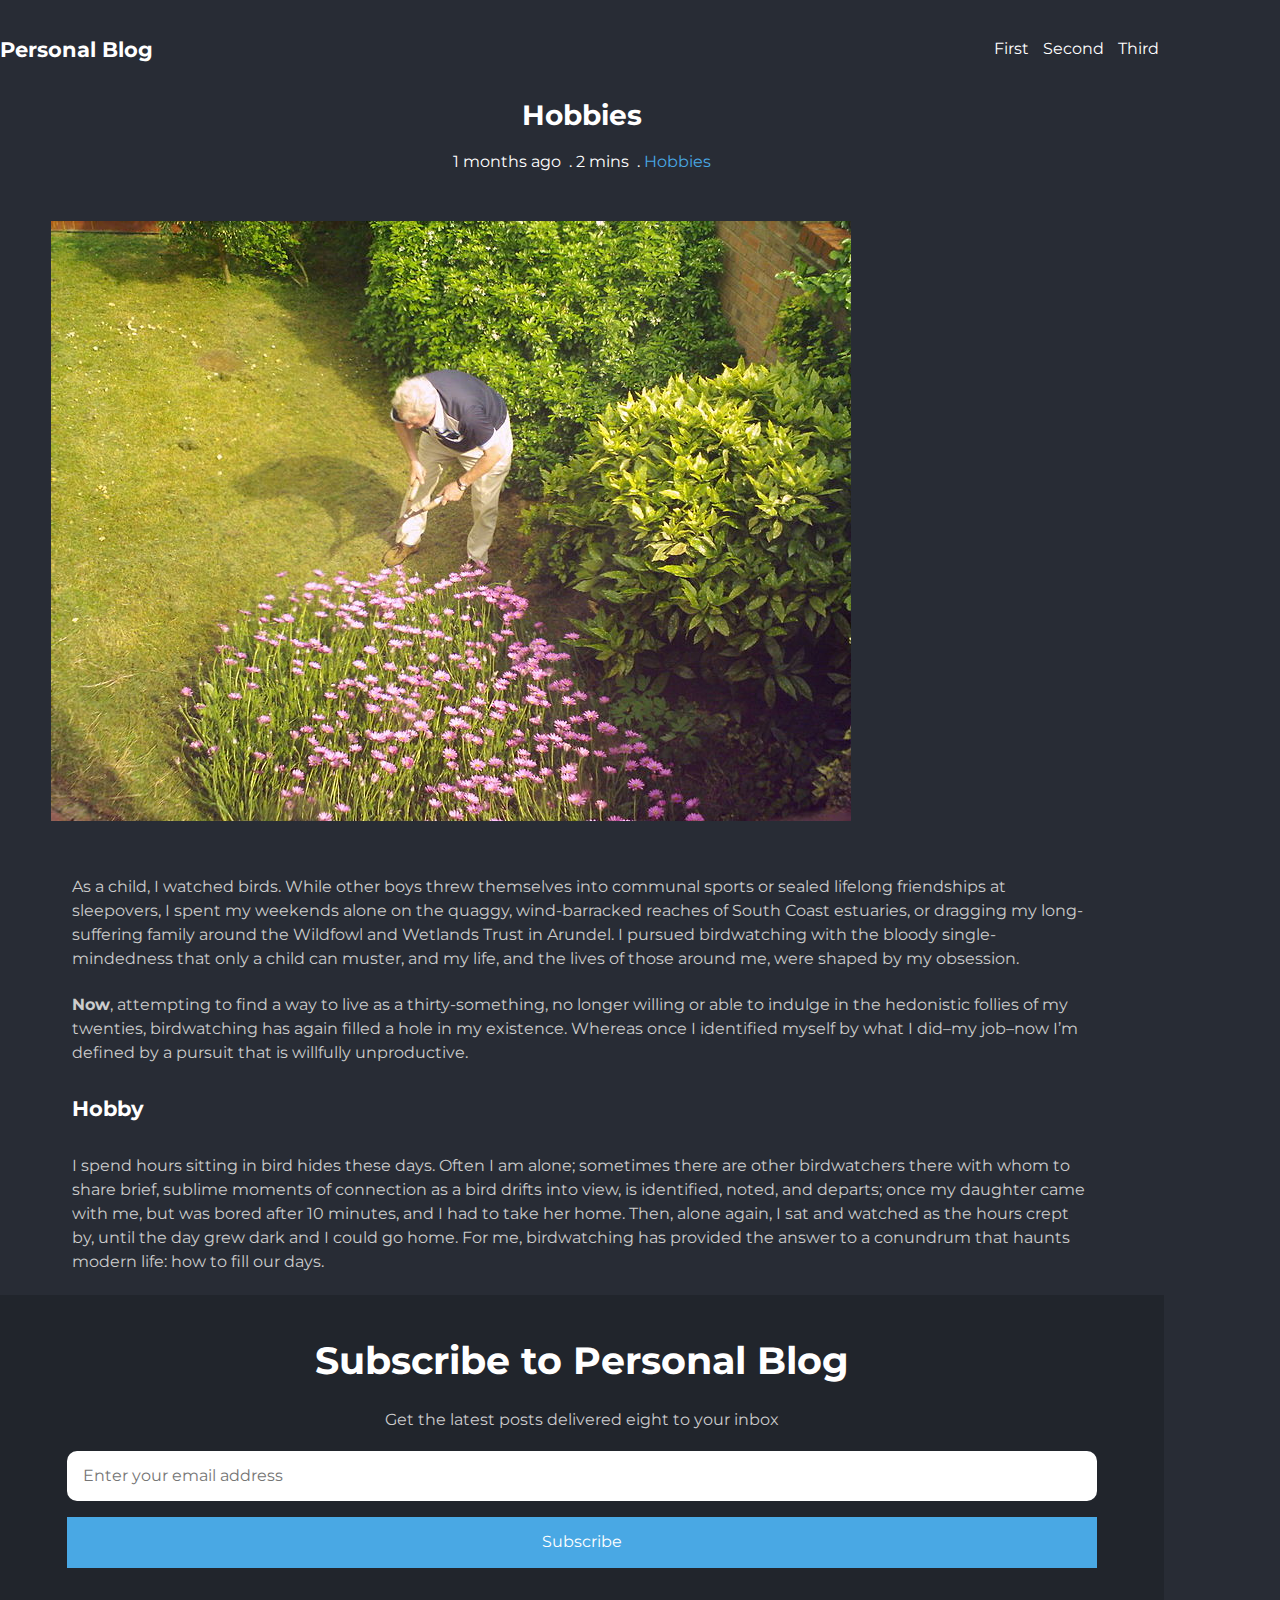
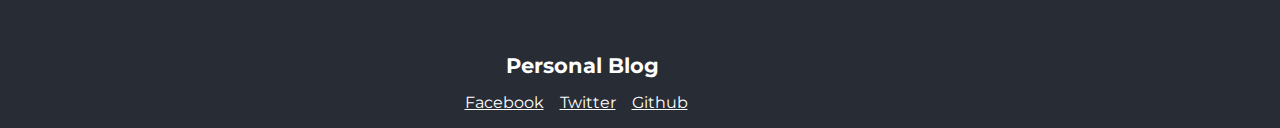
<file: post.html>
<!DOCTYPE html>
<html lang="en">
  <head>
    <meta charset="UTF-8" />
    <meta name="viewport" content="width=device-width, initial-scale=1.0" />
    <meta http-equiv="X-UA-Compatible" content="ie=edge" />
    <title>Personal Blog - Hobbies</title>
    <link
      href="https://fonts.googleapis.com/css?family=Montserrat:400,600,700&display=swap"
      rel="stylesheet"
    />
    <link rel="stylesheet" href="./style/main.css" />
    <link rel="stylesheet" href="./style/post.css" />
  </head>
  <body>
    <header class="header">
      <nav class="nav">
        <a href="./index.html" class="logo">Personal Blog</a>

        <div class="nav-links">
          <a href="#">First</a>
          <a href="#">Second</a>
          <a href="#">Third</a>
        </div>
      </nav>
    </header>

    <article class="blog-post-intro">
      <header>
        <h1 class="post-title">Hobbies</h1>
        <p class="post-metadata">
          <span class="post-date">1 months ago</span>
          <span class="post-reading-durations">2 mins</span>
          <span class="post-category">Hobbies</span>
        </p>
        <img src="./images/hobbies1.jpg" alt="" />
      </header>

      <section>
        <p>
          As a child, I watched birds. While other boys threw themselves into
          communal sports or sealed lifelong friendships at sleepovers, I spent
          my weekends alone on the quaggy, wind-barracked reaches of South Coast
          estuaries, or dragging my long-suffering family around the Wildfowl
          and Wetlands Trust in Arundel. I pursued birdwatching with the bloody
          single-mindedness that only a child can muster, and my life, and the
          lives of those around me, were shaped by my obsession.
        </p>
        <p>
          <b>Now</b>, attempting to find a way to live as a thirty-something, no longer
          willing or able to indulge in the hedonistic follies of my twenties,
          birdwatching has again filled a hole in my existence. Whereas once I
          identified myself by what I did–my job–now I’m defined by a pursuit
          that is willfully unproductive.
        </p>
      </section>

      <section>
        <h3>
          Hobby
        </h3>
        <p>
          I spend hours sitting in bird hides these days. Often I am alone;
          sometimes there are other birdwatchers there with whom to share brief,
          sublime moments of connection as a bird drifts into view, is
          identified, noted, and departs; once my daughter came with me, but was
          bored after 10 minutes, and I had to take her home. Then, alone again,
          I sat and watched as the hours crept by, until the day grew dark and I
          could go home. For me, birdwatching has provided the answer to a
          conundrum that haunts modern life: how to fill our days.
        </p>
      </section>
    </article>

    <section class="subscription-call">
      <h3>
        Subscribe to Personal Blog
      </h3>
      <p>
        Get the latest posts delivered eight to your inbox
      </p>
      <div class="email-field">
        <input type="email" placeholder="Enter your email address" />
        <button>Subscribe</button>
      </div>
    </section>

    <footer class="footer">
      <a href="/" class="logo">Personal Blog</a>

      <div class="social-links">
        <a href="#">Facebook</a>
        <a href="#">Twitter</a>
        <a href="#">Github</a>
      </div>
    </footer>
  </body>
</html>
</file>
<file: style/post.css>
.blog-post-intro header *:not(img) {
  text-align: center;
}

.blog-post-intro header img {
  margin-bottom: var(--size-scale-2);
  margin-top: var(--size-scale-2);
}

.blog-post-intro section {
  color: var(--gray);
  line-height: 1.5;
  padding: 0 var(--size-scale-1);
}

.blog-post-intro h3 {
  color: var(--white);
  font-size: var(--size-scale-1);
}
</file>
<file: style/main.css>
@import url('./global.css');
@import url('./header.css');
@import url('./normalize.min.css');

.featured-post {
  position: relative;
  text-align: center;
}

.featured-post .tag {
  background-color: var(--light-blue);
  border-radius: 25px;
  font-size: 0.76rem;
  right: 40px;
  padding: 0.317rem;
  position: absolute;
  top: 10px;
}

.featured-post img {
  width: 250px;
}

.featured-post figcaption {
  font-size: 0.874rem;
  margin: var(--base-rem) auto;
}

.blog-post-intro .post-title,
.blog-post-intro .post-metadata,
.blog-post-intro .post-content-intro,
.blog-post-intro .read-more,
.subscription-call > * {
  margin-left: var(--base-rem);
}

.blog-post-intro {
  margin: var(--size-scale-1) auto;
}

.blog-post-intro .post-title {
  font-size: var(--size-scale-1);
}

.post-content-intro .post-metadata {
  color: var(--gray);
  font-size: 0.75rem;
  font-weight: 700;
  text-transform: uppercase;
  padding-right: 0.5rem;
}

.blog-post-intro .post-metadata *:not(:last-child)::after {
  content: '.';
  padding-left: 0.5rem;
  transform: translateY(-3px);
}

.blog-post-intro .post-category {
  color: var(--light-blue);
}

.blog-post-intro .post-content-intro {
  color: var(--gray);
  border-bottom: 1px solid var(--neutral-gray);
  line-height: 1.2;
  padding-bottom: var(--base-rem);
}

.blog-post-intro .read-more {
  color: var(--light-blue);
  font-size: 0.75rem;
  font-weight: 700;
  text-transform: uppercase;
}

.subscription-call {
  background-color: var(--black);
  margin: var(--size-scale-1) 0;
  padding: var(--base-rem);
  text-align: center;
}

.subscription-call > p {
  color: var(--gray);
}

.email-field {
  display: flex;
  flex-direction: column;
}

.email-field input {
  border: 0;
  border-radius: 10px;
  outline: 0;
  padding: var(--base-rem);
}

.email-field button {
  background: var(--light-blue);
  border: 0;
  color: var(--white);
  margin: var(--base-rem) 0;
  padding: var(--base-rem);
}

.footer {
  align-items: center;
  display: flex;
  flex-direction: column;
  padding: var(--base-rem);
}

.social-links a {
  text-decoration: underline;
  padding-right: 0.75rem;
}

.nav {
  align-items: center;
  display: flex;
  justify-content: space-between;
}

.featured {
  display: grid;
  margin: var(--size-scale-1) auto;
}

.featured-post .tag {
  right: 10px;
}

.featured-post img {
  width: auto;
}

.blog-post-intro {
  margin: var(--size-scale-1) var(--size-scale-3);
}

.blog-post-intro .post-title {
  font-size: var(--size-scale-2);
}

.blog-post-intro .post-title,
.blog-post-intro .post-metadata,
.blog-post-intro .post-content-intro,
.blog-post-intro .read-more,
.subscription-call > * {
  margin-left: var(--size-scale-4);
  margin-right: var(--size-scale-4);
}

@media (min-width: 1024px) {
  .blog-post-intro {
    margin: var(--size-scale-1) var(--size-scale-4);
  }
}

@media (min-width: 1200px) {
  .featured-post .tag {
    right: 20px;
  }
}
</file>
